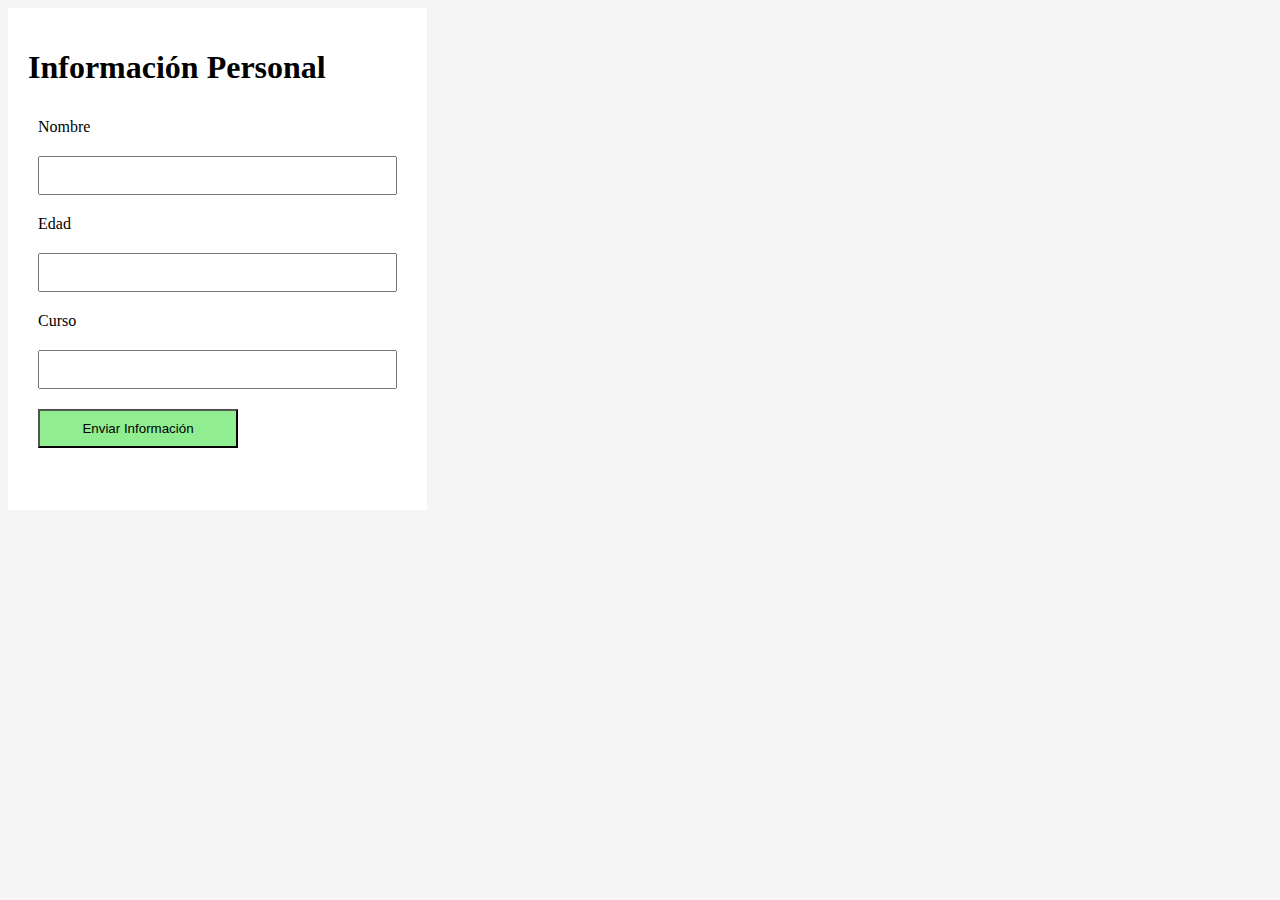
<file: Trabajos/Noviembre 24/index.html>
<!DOCTYPE html>
<html lang="es">
<head>
    <meta charset="UTF-8">
    <meta name="viewport" content="width=device-width, initial-scale=1.0">
    <title>Destructing</title>
    <link rel="stylesheet" href="styles.css">
</head>
<body>
    <div class="container">
        <h1>Información Personal</h1>
        <label for="nombre">Nombre</label>
        <input type="text" id="nombre">

        <label for="edad">Edad</label>
        <input type="number" id="edad">

        <label for="curso">Curso</label>
        <input type="text" id="curso">

        <button onclick="agregarEstudiante()">Enviar Información</button>

        <ul id="lista"></ul>
    </div>
    <script src="functions.js"></script>
</body>
</html>
</file>
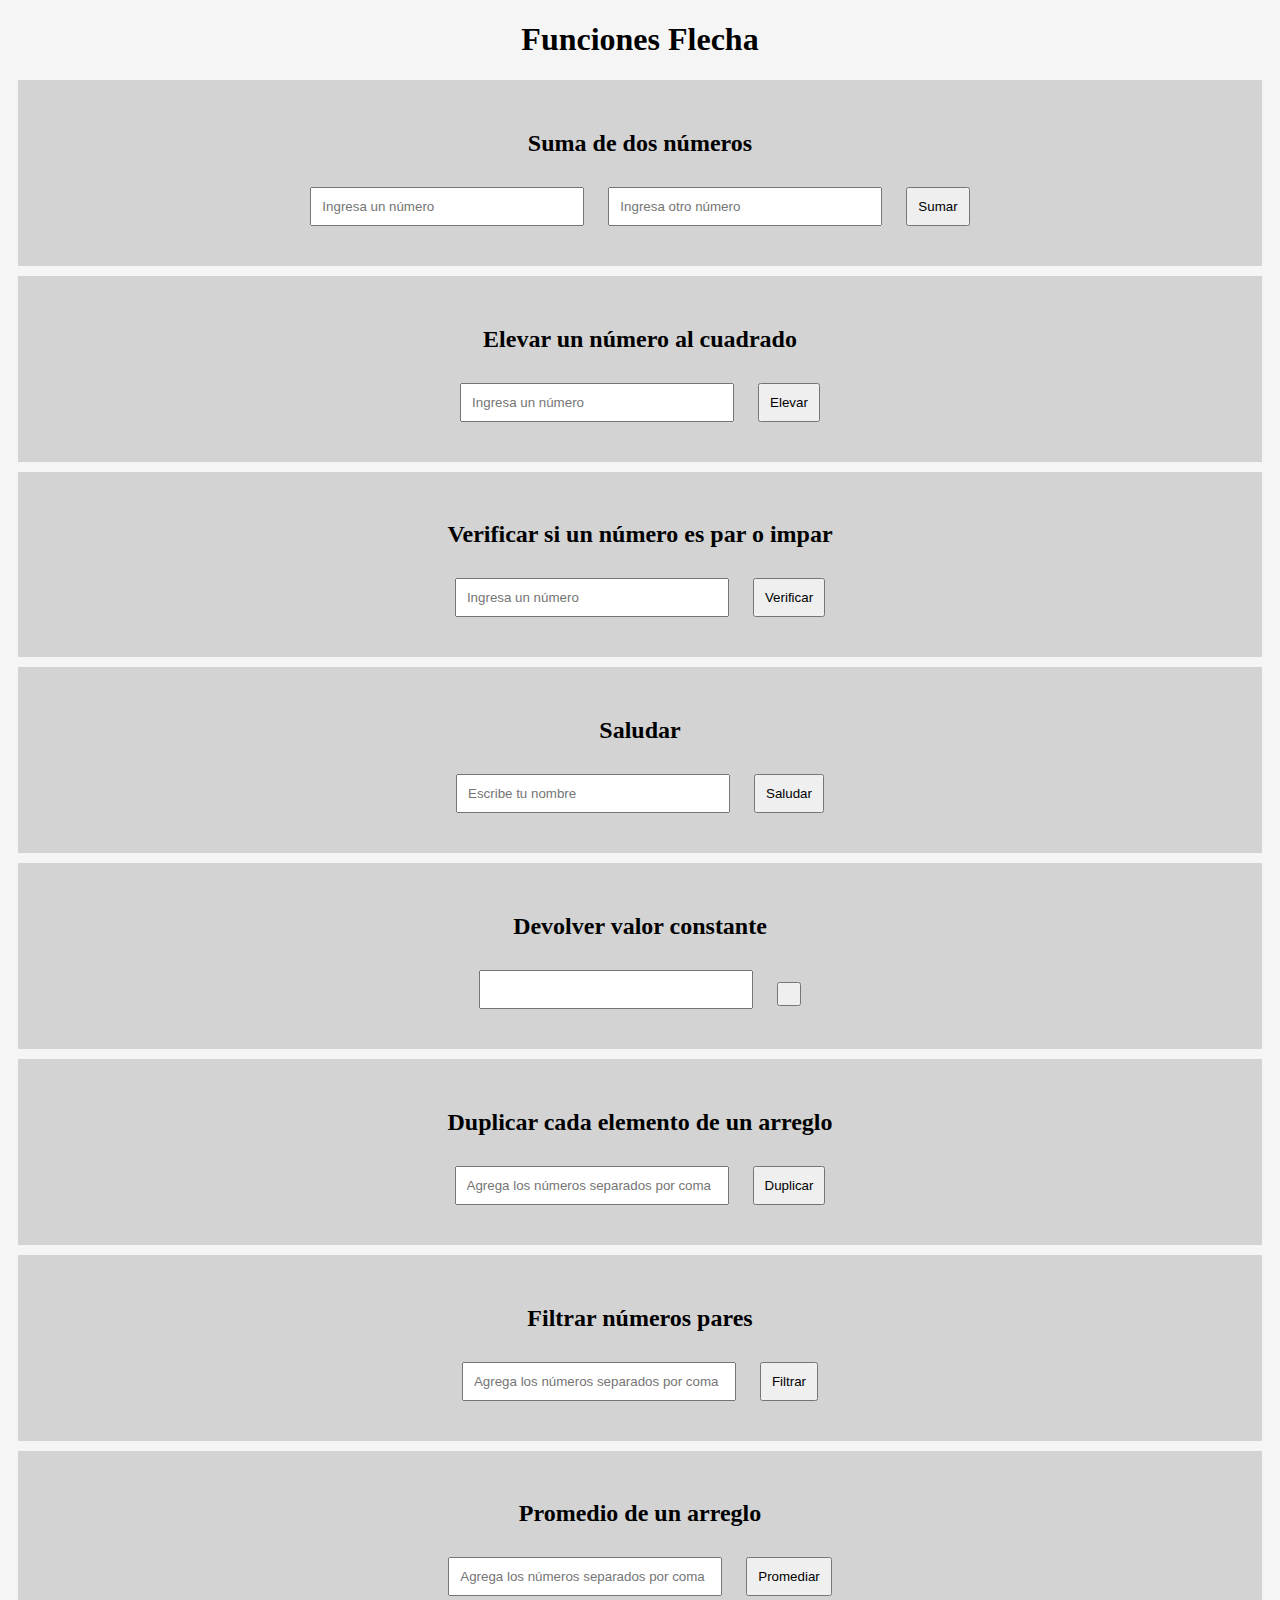
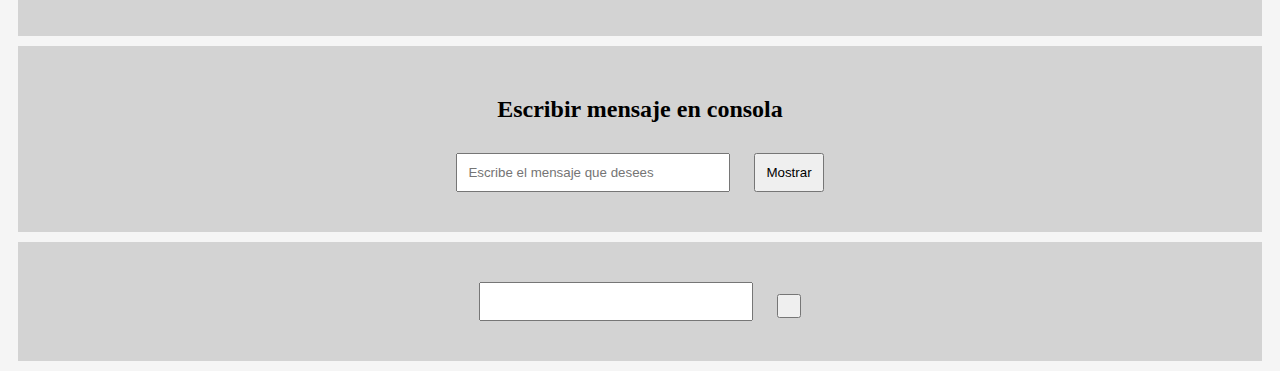
<file: Trabajos/funcionesFlecha.html>
<!DOCTYPE html>
<html lang="es">
<head>
    <meta charset="UTF-8">
    <meta name="viewport" content="width=device-width, initial-scale=1.0">
    <title>Funciones Flecha</title>
    <link rel="stylesheet" href="funcionesFlecha.css">
</head>
<body>
    <h1>Funciones Flecha</h1>
    <div class="container">
        <h2>Suma de dos números</h2>
        <input type="number" id="a" placeholder="Ingresa un número">
        <input type="number" id="b" placeholder="Ingresa otro número">
        <button onclick="sumarNumeros()">Sumar</button>
    </div>

    <div class="container">
        <h2>Elevar un número al cuadrado</h2>
        <input type="number" id="c" placeholder="Ingresa un número">
        <button onclick="elevar()">Elevar</button>
    </div>

    <div class="container">
        <h2>Verificar si un número es par o impar</h2>
        <input type="number" id="d" placeholder="Ingresa un número">
        <button onclick="verificarPar()">Verificar</button>
    </div>

    <div class="container">
        <h2>Saludar</h2>
        <input type="text" id="nombre" placeholder="Escribe tu nombre">
        <button onclick="saludarPersona()">Saludar</button>
    </div>

    <div class="container">
        <h2>Devolver valor constante</h2>
        <input type="text">
        <button></button>
    </div>

    <div class="container">
        <h2>Duplicar cada elemento de un arreglo</h2>
        <input type="text" id="arreglo1" placeholder="Agrega los números separados por coma">
        <button onclick="duplicarArreglo()">Duplicar</button>
    </div>

    <div class="container">
        <h2>Filtrar números pares</h2>
        <input type="text" id="arreglo2" placeholder="Agrega los números separados por coma">
        <button onclick="filtrarPares()">Filtrar</button>
    </div>
    
    <div class="container">
        <h2>Promedio de un arreglo</h2>
        <input type="text" id="arreglo3" placeholder="Agrega los números separados por coma">
        <button onclick="promediarArreglo()">Promediar</button>
    </div>

    <div class="container">
        <h2>Escribir mensaje en consola</h2>
        <input type="text" id="mensaje" placeholder="Escribe el mensaje que desees">
        <button onclick="mostrarMensajeConsola()">Mostrar</button>
    </div>

    <div class="container">
        <input type="text">
        <button></button>
    </div>

    <script src="funcionesFlecha.js"></script>
</body>
</html>
</file>
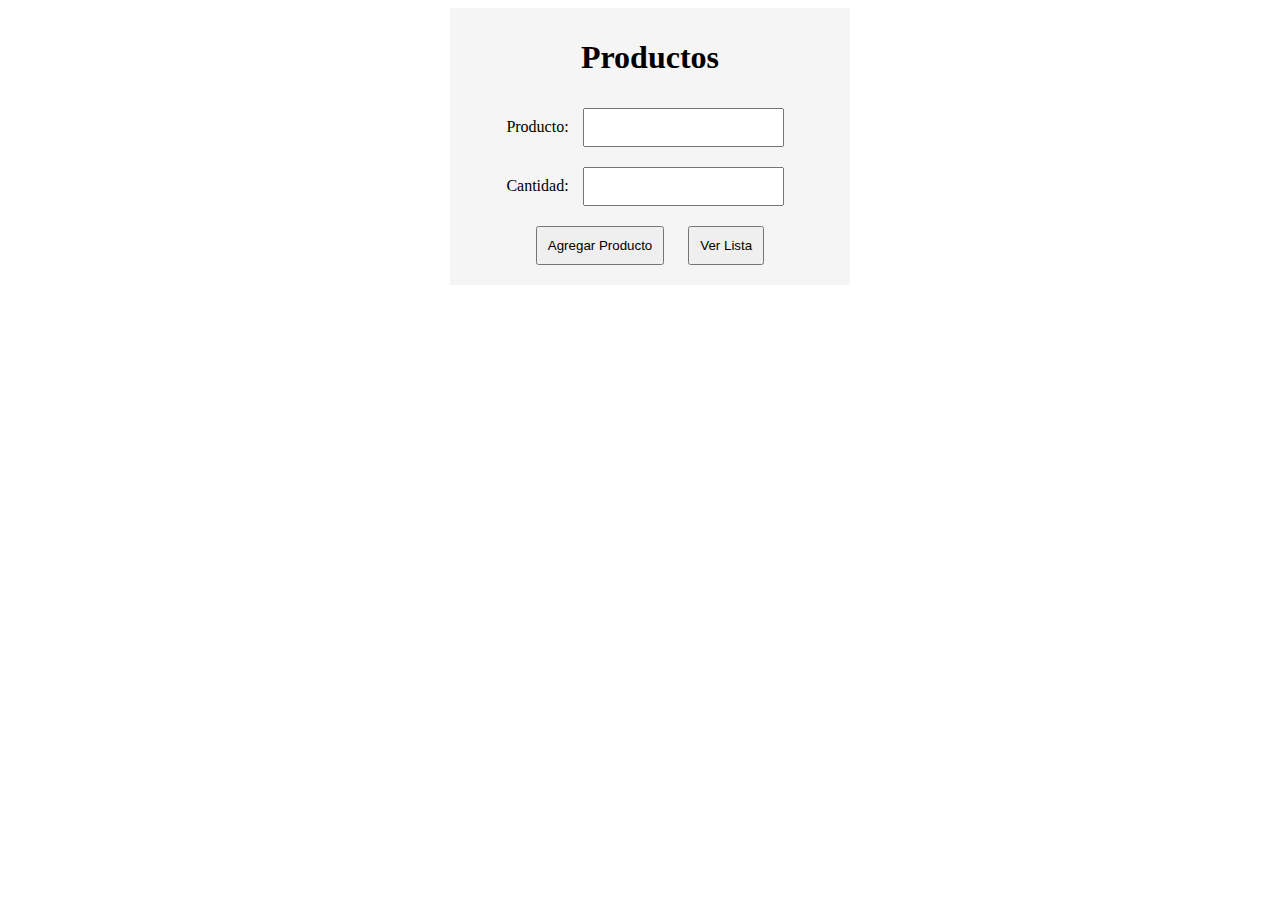
<file: Trabajos/localStorageAgregar.html>
<!DOCTYPE html>
<html lang="es">
<head>
    <meta charset="UTF-8">
    <meta name="viewport" content="width=device-width, initial-scale=1.0">
    <title>Local Storage</title>
    <link rel="stylesheet" href="localStorage.css">
</head>
<body>
    <div class="container">
        <h1>Productos</h1>
        <label for="producto">Producto:</label>
        <input type="text" id="producto" required><br>

        <label for="cantidad">Cantidad:</label>
        <input type="number" id="cantidad" required><br>

        <button onclick="agregarProducto()">Agregar Producto</button>
        <button onclick="window.location.href='localStorageMostrar.html'">Ver Lista</button>
    </div>

    
    <script src="localStorageAgregar.js"></script>
</body>
</html>
</file>
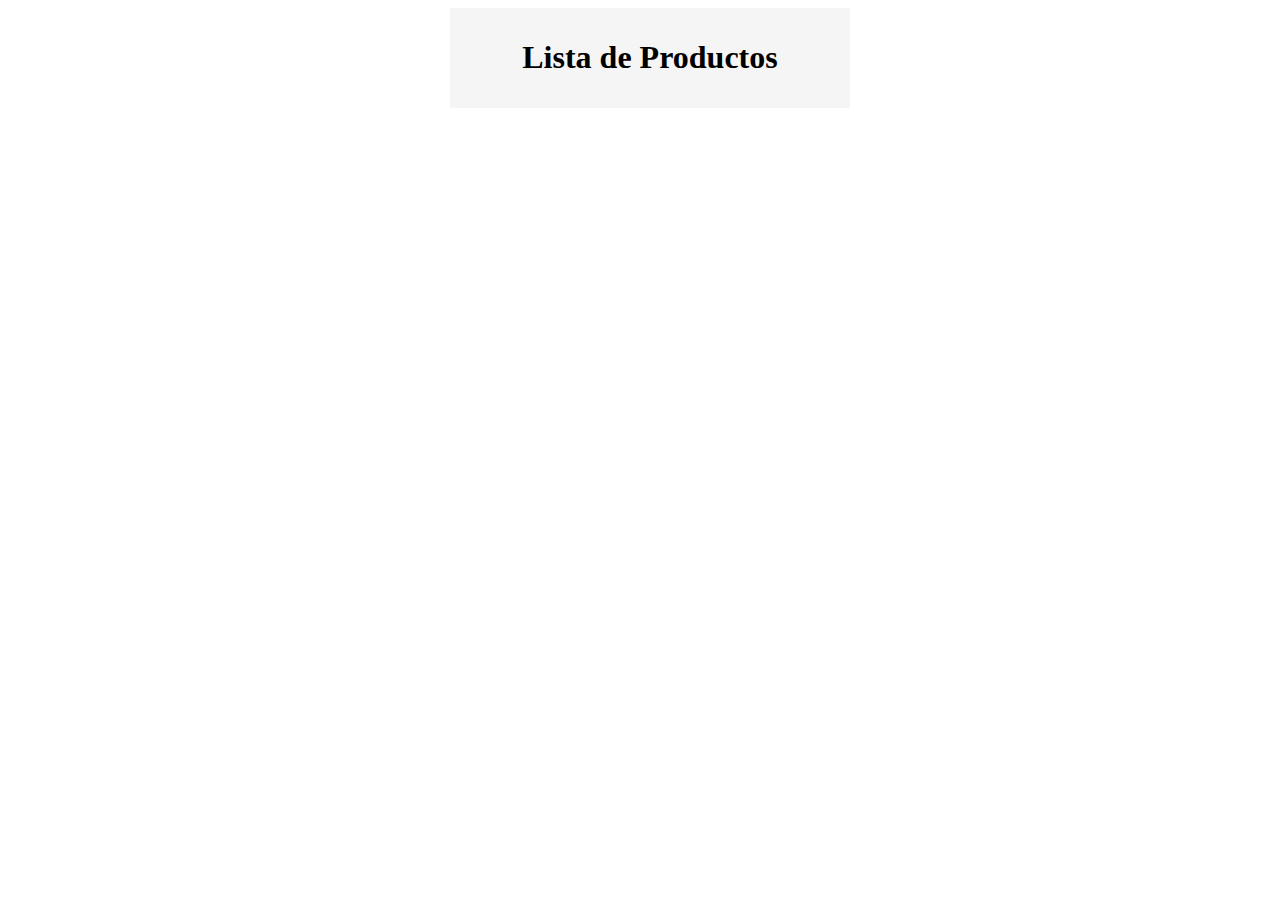
<file: Trabajos/localStorageMostrar.html>
<!DOCTYPE html>
<html lang="es">
<head>
    <meta charset="UTF-8">
    <meta name="viewport" content="width=device-width, initial-scale=1.0">
    <title>Local Storage</title>
    <link rel="stylesheet" href="localStorage.css">
</head>
<body>
    <div class="container">
        <h1>Lista de Productos</h1>
        <ul id="lista"></ul>
    </div>

    <script src="localStorageMostrar.js"></script>
</body>
</html>
</file>
<file: Trabajos/Noviembre 24/styles.css>
body {
    background-color: whitesmoke;
    align-items: center;
}
.container {
    width: 30%;
    background-color: white;
    padding: 20px;
    display: flex;
    flex-direction: column;
}
input {
    margin: 10px;
    padding: 10px;
}
label {
    margin: 10px;
}
button {
    width: 200px;
    margin: 10px;
    padding: 10px;
    background-color: lightgreen;
}
</file>
<file: Trabajos/funcionesFlecha.css>
.container {
    background-color: lightgray;
    text-align: center;
    margin: 10px;
    padding: 30px;
}
body {
    text-align: center;
    background-color: whitesmoke;
}
button {
    margin: 10px;
    padding: 10px;
}
input {
    margin: 10px;
    padding: 10px;
    width: 250px;
}
</file>
<file: Trabajos/localStorage.css>
.container {
    background-color: whitesmoke;
    margin-left: 35%;
    width: 30%;
    padding: 10px;
}
*{
    text-align: center;
}
input, button {
    padding: 10px;
    margin: 10px;
}
</file>
